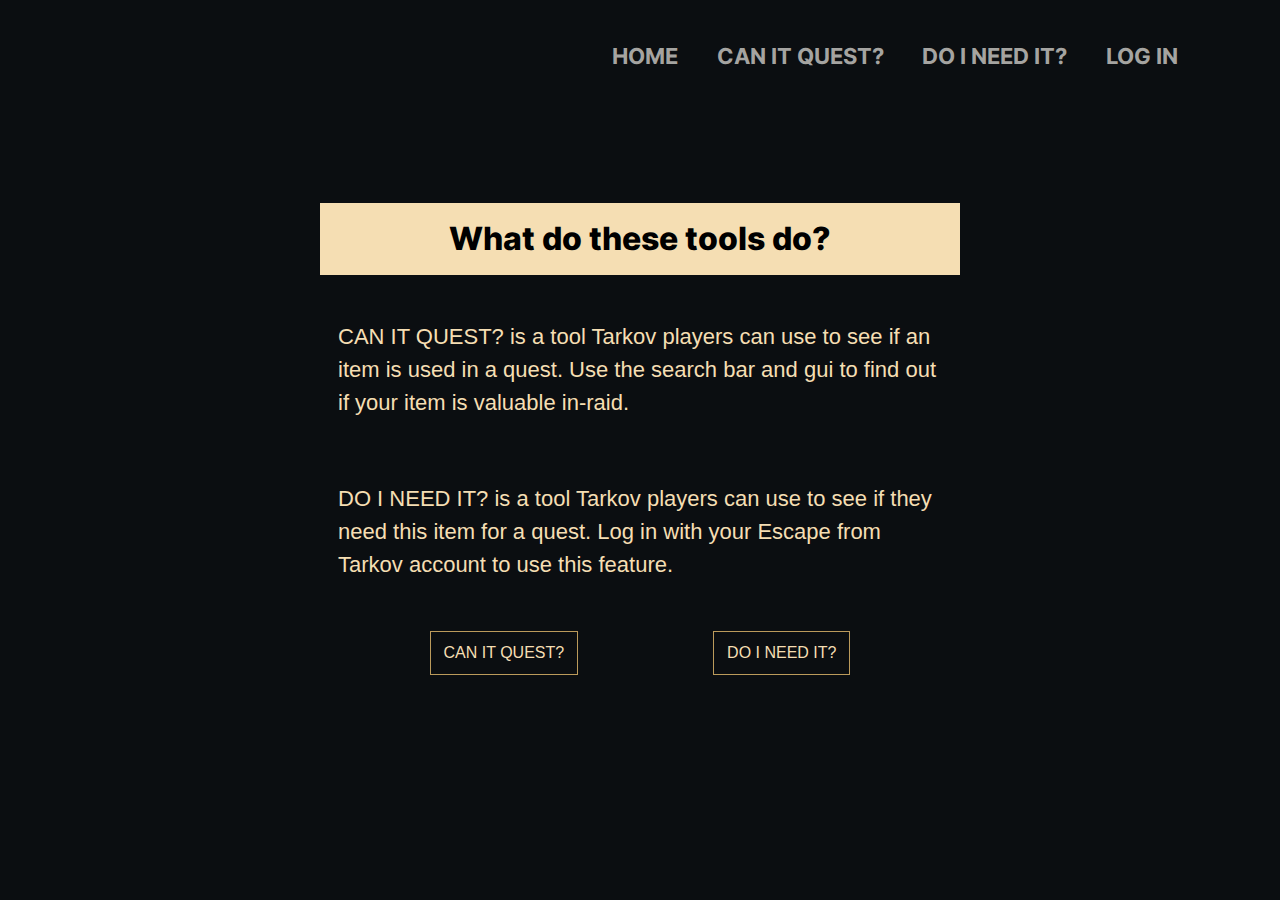
<file: index.html>
<!DOCTYPE html>
<html>

<head>
    <link rel="stylesheet" type="text/css" href="./css/common.css">
    <link rel="stylesheet" type="text/css" href="./css/index.css">
    <meta name="viewport" content="width=device-width, height=device-height, initial-scale=1">
    <meta http-equiv="Cache-Control" content="no-cache, no-store, must-revalidate" />
    <meta http-equiv="Pragma" content="no-cache" />
    <meta http-equiv="Expires" content="0" />
    <meta charset="UTF-8">
    <title>Cob's Tarkov Wiki</title>
</head>

<body>
    <div class="header">
        <div class="header-link-container">
            <a href="./index.html" class="header-link bounce">
                home
            </a>
            <a href="./canitquest.html" class="header-link bounce">
                can it quest?
            </a>
            <a href="./extractmap.html" class="header-link bounce">
                do i need it?
            </a>
            <div class="header-link bounce">
                Log In
            </div>
        </div>
    </div>
    <div class="body">
        <div class="information-center">
            <div class="info-header">
                What do these tools do?
            </div>
            <div class="info-section">
                CAN IT QUEST? is a tool Tarkov players can use to see if an item is used in a quest. Use the search
                bar and gui to find
                out if your item is valuable in-raid.
            </div>
            <div class="info-section">
                DO I NEED IT? is a tool Tarkov players can use to see if they need this item for a quest. Log in with
                your Escape from Tarkov account to use this feature.
            </div>
            <div class="button-section">
                <a href="./canitquest.html" class="custom-button tool-button bounce">
                    CAN IT QUEST?
                </a>
                <div class="custom-button tool-button bounce">
                    DO I NEED IT?
                </div>
            </div>
        </div>
    </div>
    <div class="footer">
    </div>
    </div>
</body>

</html>
</file>
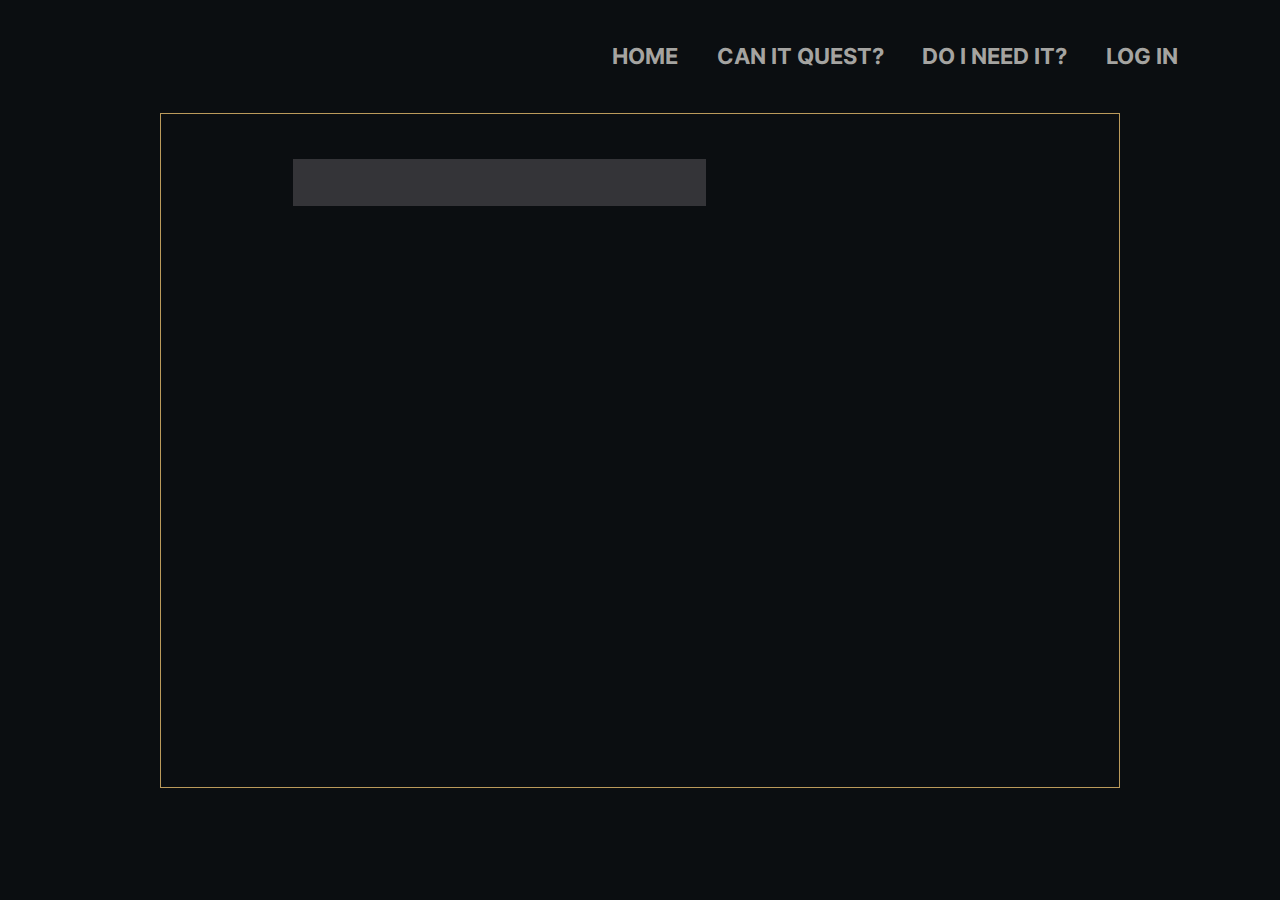
<file: canitquest.html>
<!DOCTYPE html>
<html>

<head>
    <link rel="stylesheet" type="text/css" href="./css/common.css">
    <link rel="stylesheet" type="text/css" href="./css/canitquest.css">
    <meta name="viewport" content="width=device-width, height=device-height, initial-scale=1">
    <meta http-equiv="Cache-Control" content="no-cache, no-store, must-revalidate" />
    <meta http-equiv="Pragma" content="no-cache" />
    <meta http-equiv="Expires" content="0" />
    <meta charset="UTF-8">
    <title>Cob's Tarkov Wiki</title>
</head>

<body>
    <div class="header">
        <div class="header-link-container">
            <a href="./index.html" class="header-link bounce">
                home
            </a>
            <a href="./canitquest.html" class="header-link bounce">
                can it quest?
            </a>
            <div class="header-link bounce">
                do i need it?
            </div>
            <div class="header-link bounce">
                Log In
            </div>
        </div>
    </div>
    <div class="body">
        <div class="tool-window">
            <div class="tool-search">
                <input id='input' class="search-bar">
            </div>
            <div class="scrollbar scrollbar-primary grid-scrollbar">
                <div id="grid-container" class="grid-container">
                </div>
            </div>
        </div>
    </div>
    <div class="footer">
    </div>
    </div>
    <script type="module" src="./scripts/canitquest.js"></script>
</body>

</html>
</file>
<file: css/common.css>
@font-face
{
    font-family: Inter;
    src: url(../Inter-VariableFont_slnt\,wght.ttf);
}

body
{
    margin: 0;
    padding: 0;
    width: 100%;
    max-width: 100%;
    height: 100vh;
}

.body
{
    line-height: 1.5;
    width: 100%;
    height: 75%;
    max-width: 100vw;
    background-color: #0B0E11;
    color: black;
    font-family: Arial, sans-serif;
    margin: 0;
    padding: 0;
    display: flex;
    flex-direction: column;
    align-items: center;
}

div
{
    box-sizing: border-box;
}

.header
{
    height: 12.5%;
    max-width: 100vw;
    background-color: #0B0E11;
    display: flex;
    justify-content: center;
    align-items: center;
    /* box-shadow: 0 3.1px 6px 3px #9a8866; */
    /* border-bottom: 1px solid #9a8866; */
}

.header-link
{
    height: 100%;
    cursor: pointer;
}

.header-link:hover
{
    color: #bb9a5b;
}

.header-link-container
{
    padding: 2vh 2vw;
    gap: 3vw;
    justify-content: center;
    align-items: center;
    position: absolute;
    display: flex;
    right: 6vw;
    font-family: Inter;
    text-transform: uppercase;
    font-size: 22px;
    font-weight: 700;
    color: #a5a4a1;
}

.footer
{
    height: 12.5%;
    max-width: 100vw;
    background-color: #0B0E11;
}

.bounce
{
    transition: 0.2s;
}

.bounce:hover
{
    margin-bottom: 1vh;
}

.custom-button
{
    cursor: pointer;
    border: 1px solid;
    /* border-radius: 4px; */
    width: fit-content;
    padding: 1vh 1vw;
    height: fit-content;
}

a
{
    color: inherit;
    text-decoration: none;
}

/* #9a8866 */

.scrollbar
{
    width: 100%;
    height: auto;
    flex-direction: column;
    background: #0B0E11;
    overflow-y: auto;
    display: flex;
    max-width: 100%;
    overflow-x: hidden;
}

.scrollbar::-webkit-scrollbar
{
    width: .5vh;
    border-radius: .5vh;
}

.scrollbar::-webkit-scrollbar-thumb
{
    border-radius: .5vh;
    background-color: #bb9a5b;
    -webkit-box-shadow: inset 0 0 6px rgba(0, 0, 0, 0.1);
}

@media (max-width: 480px)
{
    .header-link-container
    {
        font-size: 15px;
        font-weight: 600;
    }

    .header
    {
        height: 8.5%;
    }

    .footer
    {
        height: 8.5%;
    }

    .body
    {
        height: 83%;
        justify-content: center;
    }

    .custom-button
    {
        padding: 1vh 2vw;
    }
}
</file>
<file: css/index.css>
@font-face
{
    font-family: Inter;
    src: url(../Inter-VariableFont_slnt\,wght.ttf);
}



.information-center
{
    margin-top: 10vh;
    width: 50%;
    display: flex;
    flex-direction: column;
    align-items: flex-start;
}

.info-header
{
    height: 8vh;
    width: 100%;
    background-color: wheat;
    color: black;
    font-family: Inter;
    display: flex;
    justify-content: center;
    align-items: center;
    font-size: 32px;
    font-weight: 800;
}

.body
{
    display: flex;
    align-items: center;
}

.info-section
{
    margin-top: 3vh;
    padding: 2vh;
    font-size: 22px;
    height: fit-content;
    background-color: #0B0E11;
    color: wheat;
}

.button-section
{
    width: 100%;
    display: flex;
    justify-content: space-evenly;
    align-items: center;
    gap: 2vw;
    padding: 3vh 0;
    height: 12vh;
}

.tool-button
{
    border-color: #bb9a5b;
    color: wheat;
}

.tool-button:hover
{
    color: white;
}

@media (max-width: 480px)
{
    .information-center
    {
        margin-top: 0vh;
        width: 74%;
        display: flex;
        flex-direction: column;
        align-items: center;
        justify-content: center;
    }

    .info-section
    {
        font-size: 18px;
    }

    .info-header
    {
        font-size: 23px;
    }

    .tool-button
    {
        font-size: 18px;
    }
}
</file>
<file: css/canitquest.css>
.body
{
    display: flex;
    align-items: center;
}

.tool-window
{
    width: 75%;
    height: 75vh;
    border: 1px solid #bb9a5b;
    padding: 5vh;
    display: flex;
    flex-direction: column;
    justify-content: flex-start;
    align-items: center;
}

.tool-search
{
    height: fit-content;
    width: 80%;
    display: flex;
    justify-content: flex-start;
    align-items: center;
}

.search-bar
{
    border-radius: 0;
    background-color: #343438;
    border-style: none;
    height: 5vh;
    width: 32vw;
    font-size: 40px;
    color: #bb9a5b;
}

.grid-container
{
    width: 100%;
    height: 100%;
    display: grid;
    grid-template-columns: repeat(8, 1fr);
    grid-template-columns: repeat(auto-fill, minmax(64px, 8fr));
    grid-auto-flow: dense;
    gap: 10px;
    padding: 2vh;
}

.grid-element
{
    background-color: white;
    cursor: pointer;
    width: fit-content;
    height: fit-content;
}

.grid-image
{

    display: block;
    aspect-ratio: 1 / 1;
}

.grid-scrollbar
{
    margin-top: 4vh;
    height: 100%;
    width: 80%;
    display: flex;
}

.custom-tooltip
{
    padding: 1vh;
    position: absolute;
    border: 1px solid #bb9a5b;
    color: #bb9a5b;
    background-color: #0B0E11;
    visibility: hidden;
    opacity: 0;
    transition: opacity 0.3s;
}

.hidden-grid-elements
{
    visibility: hidden;
    overflow: hidden;
    width: 0vh;
    height: 0vh;
}

@media (max-width: 480px)
{
    .tool-window
    {
        padding: 2vh;
    }

    .search-bar
    {
        height: 3vh;
    }

    .grid-container
    {
        padding: 1vh;
        grid-template-columns: repeat(3, 1fr);
        grid-template-rows: repeat(4, 1fr);
    }
}
</file>
